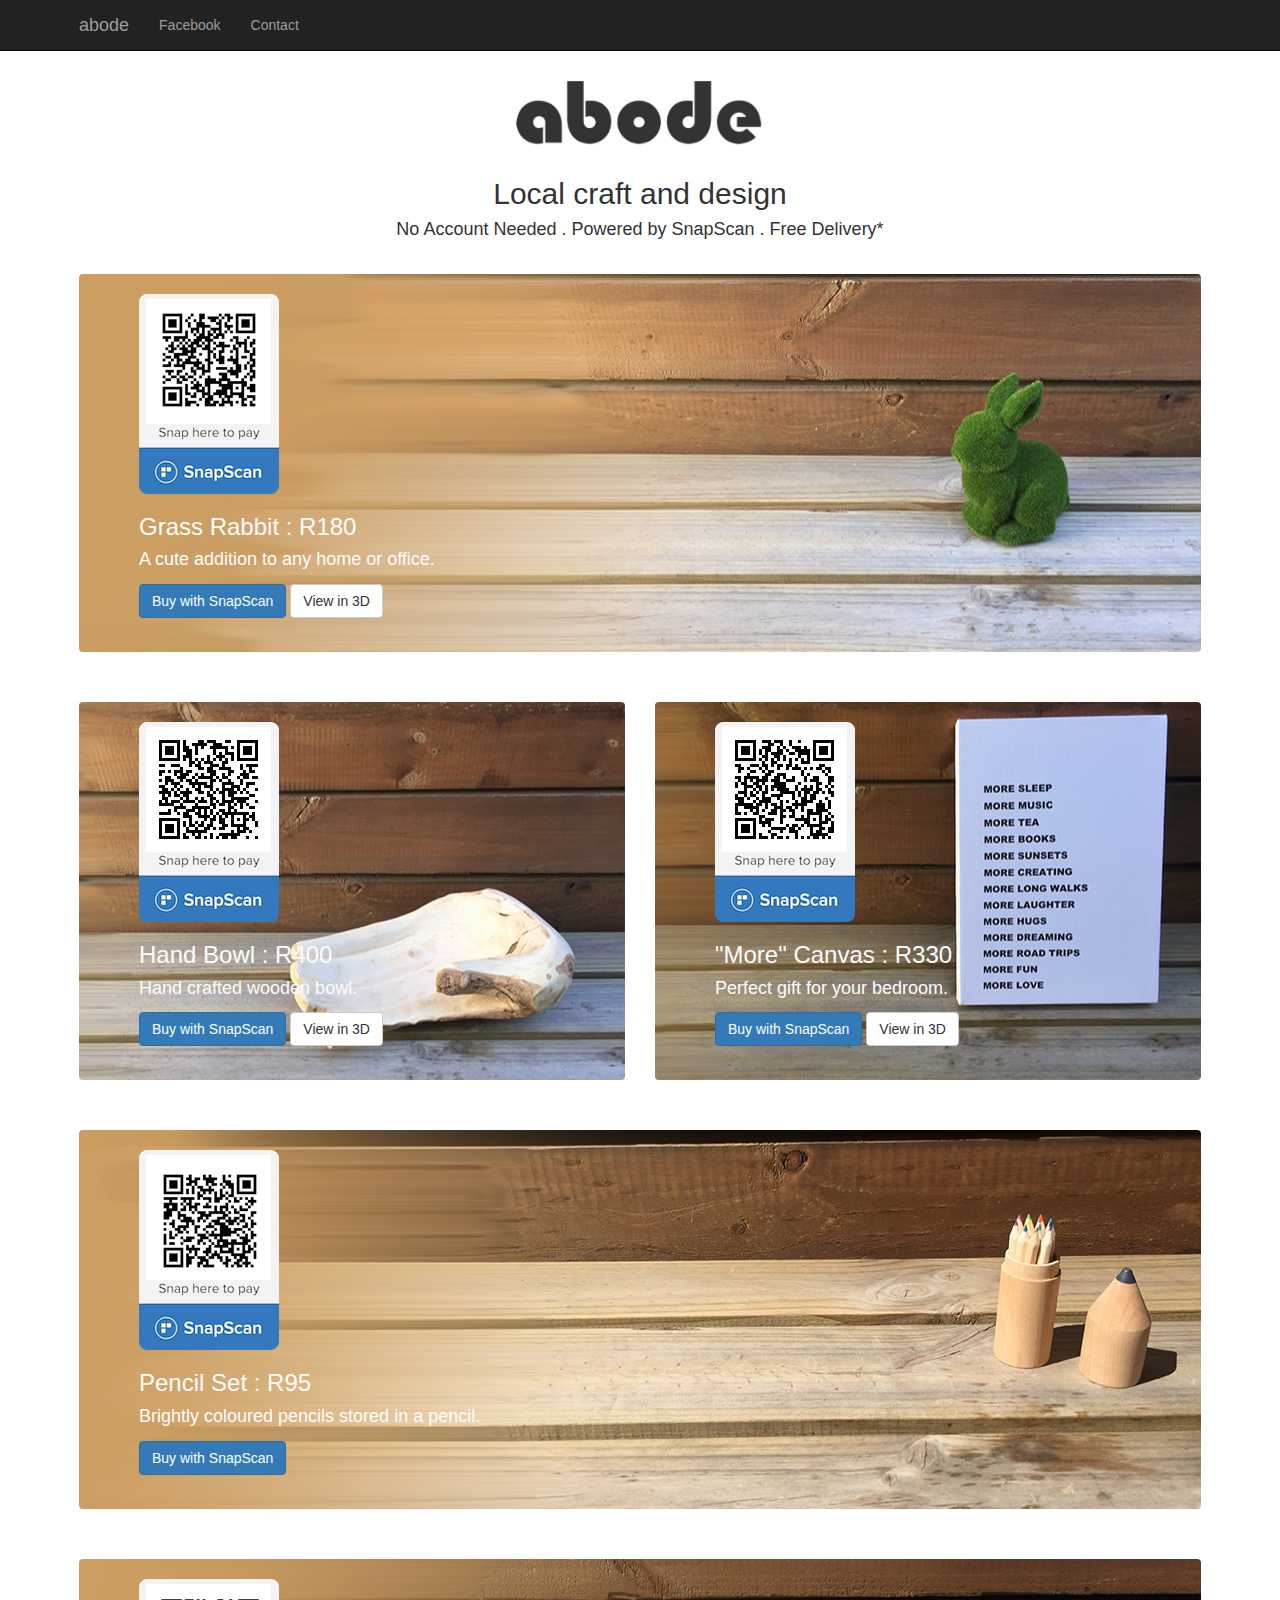
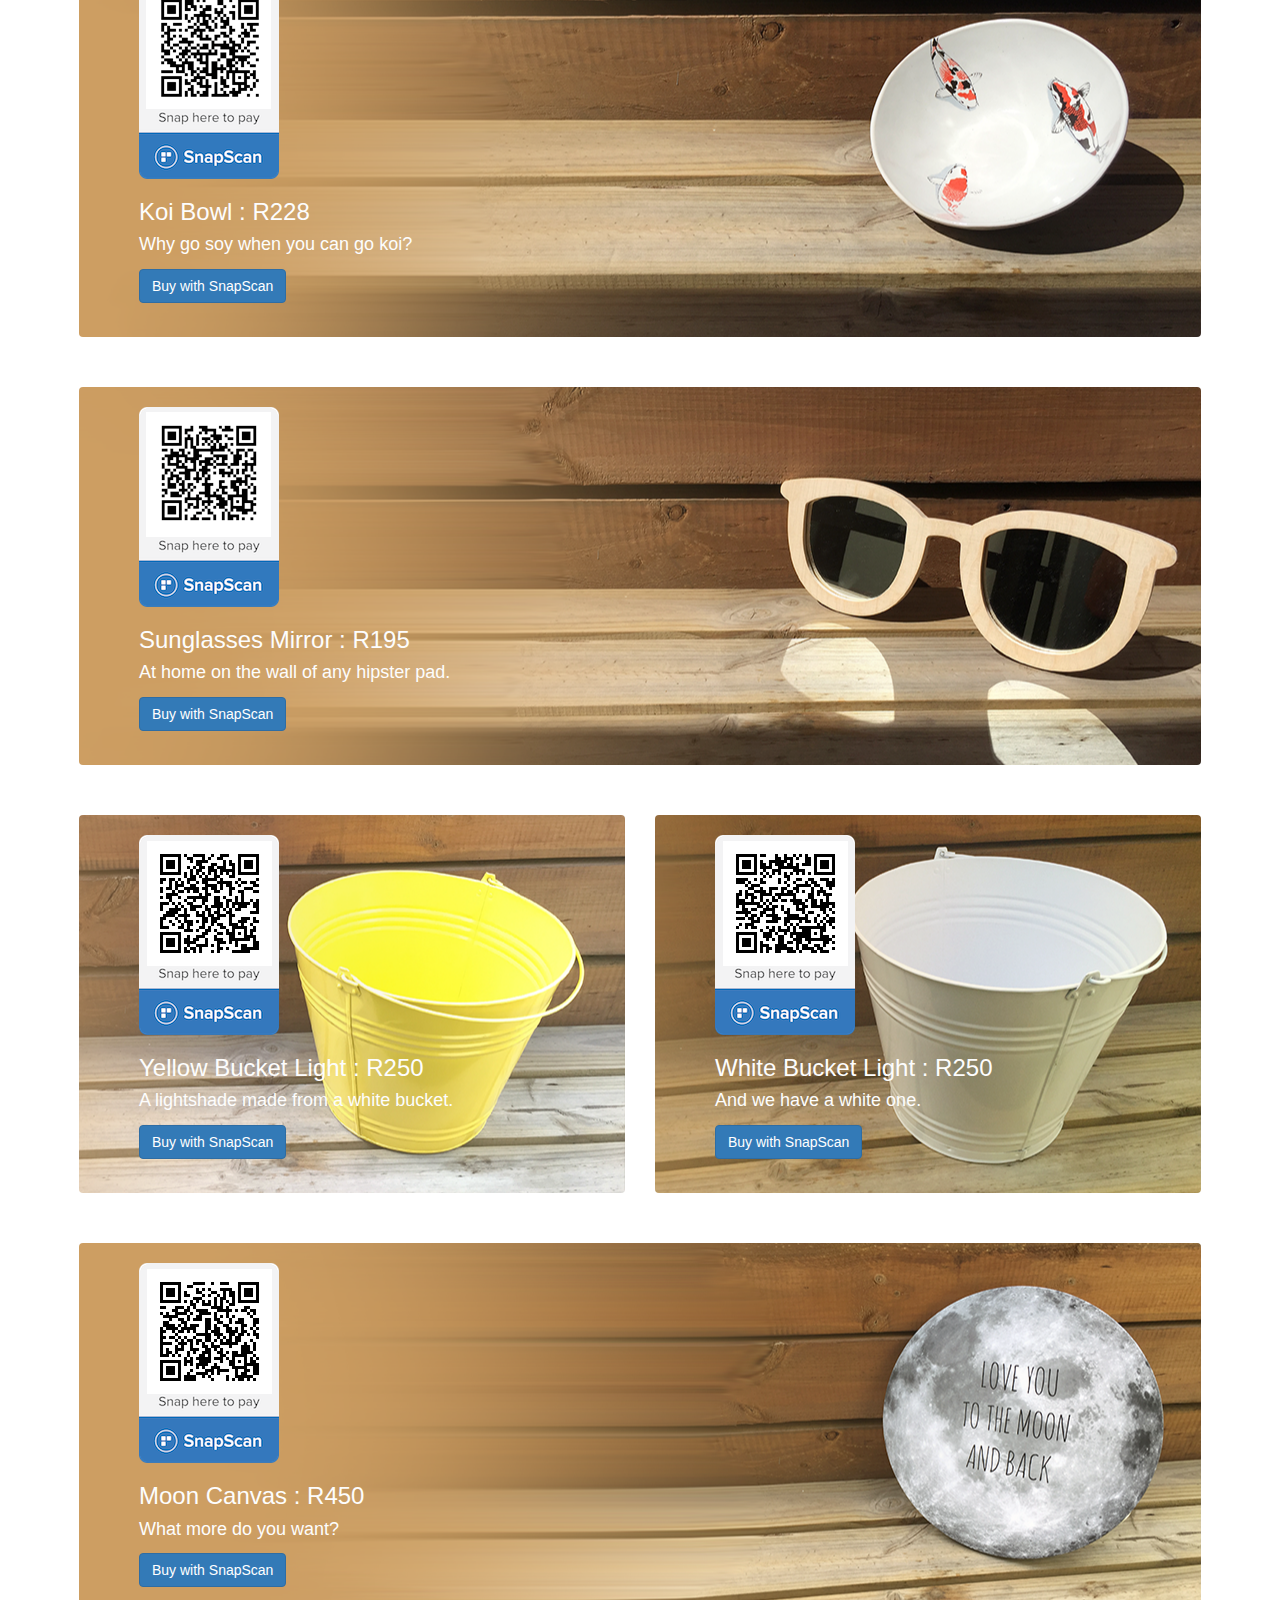
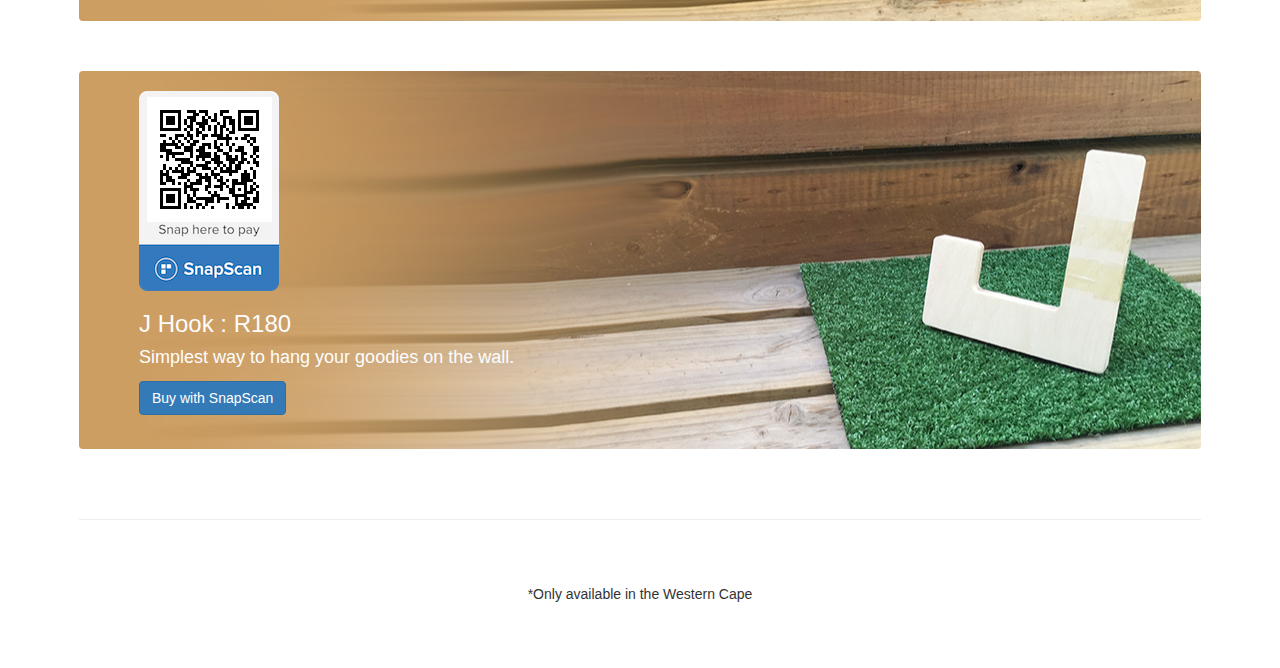
<file: index.html>
<!DOCTYPE html>
<html lang="en">

<head>

    <meta charset="utf-8">
    <meta http-equiv="X-UA-Compatible" content="IE=edge">
    <meta name="viewport" content="width=device-width, initial-scale=1">
    <meta name="description" content="">
    <meta name="author" content="">

    <title>abode</title>

    <!-- Bootstrap Core CSS -->
    <link href="css/bootstrap.min.css" rel="stylesheet">

    <!-- Custom CSS -->
    <link href="css/heroic-features.css" rel="stylesheet">


    <!-- HTML5 Shim and Respond.js IE8 support of HTML5 elements and media queries -->
    <!-- WARNING: Respond.js doesn't work if you view the page via file:// -->
    <!--[if lt IE 9]>
        <script src="https://oss.maxcdn.com/libs/html5shiv/3.7.0/html5shiv.js"></script>
        <script src="https://oss.maxcdn.com/libs/respond.js/1.4.2/respond.min.js"></script>
    <![endif]-->

</head>

<body>

    <!-- Navigation -->
    <nav class="navbar navbar-inverse navbar-fixed-top" role="navigation">
        <div class="container">
            <!-- Brand and toggle get grouped for better mobile display -->
            <div class="navbar-header">
                <button type="button" class="navbar-toggle" data-toggle="collapse" data-target="#bs-example-navbar-collapse-1">
                    <span class="sr-only">Toggle navigation</span>
                    <span class="icon-bar"></span>
                    <span class="icon-bar"></span>
                    <span class="icon-bar"></span>
                </button>
                <a class="navbar-brand" >abode</a>
            </div>
            <!-- Collect the nav links, forms, and other content for toggling -->
            <div class="collapse navbar-collapse" id="bs-example-navbar-collapse-1">
                <ul class="nav navbar-nav">
                    <li>
                        <a href="https://www.facebook.com/abodewoodstock" target="new">Facebook</a>
                    </li>
                    <li>
                        <a href="mailto:bizdev@snapscan.co.za?subject=Abode SnapShop">Contact</a>
                    </li>
                </ul>
            </div>
            <!-- /.navbar-collapse -->
        </div>
        <!-- /.container -->
    </nav>

    <!-- Page Content -->
    <div class="container">

        <!-- Jumbotron Header -->
        <header>
            <table width="100%" border="0" cellspacing="0" cellpadding="0">
                  <tr>
                    <td align="center">
                    <img src="./img/logo.png" width="24%"  alt=""/></a>
                    </td>
                  </tr>
                </table>
            <h2 align="center">Local craft and design</h2>
            <h4 align="center">No Account Needed . Powered by SnapScan . Free Delivery*</h4>
            </p>
        </header>


        <!-- Title -->
<br>
        <!-- Page Features -->
        <div class="row text-center">

            <div class="col-md-12 col-sm-12 hero-feature">
                <div class="thumbnail-1">
                    <img class="hidden-xs" src="./img/products/snapcode1.png" alt="">
                    <div class="caption">
                        <h3 color:"white">Grass Rabbit : R180</h3>
                        <h4>A cute addition to any home or office.</h4>
                        <p>
                            <a href="https://pos.snapscan.io/qr/abodeSS?amount=18000&id=grassbunny" target="_blank" class="btn btn-primary">Buy with SnapScan</a>
                            <a href="http://seene.co/s/HMqwta/" target="_blank" class="btn btn-default">View in 3D</a>
                        </p>
                    </div>
                </div>
            </div>

            <div class="col-md-6 col-sm-12 hero-feature">
                <div class="thumbnail-2">
                    <img class="hidden-xs" src="./img/products/snapcode2.png" alt="">
                    <div class="caption">
                        <h3>Hand Bowl : R400</h3>
                        <h4>Hand crafted wooden bowl.</h4>
                        <p>
                            <a href="https://pos.snapscan.io/qr/abodeSS?amount=40000&id=handbowl" target="_blank" class="btn btn-primary">Buy with SnapScan</b></a>
                            <a href="http://seene.co/s/cz9C7S/" target="_blank" class="btn btn-default">View in 3D</a>
                        </p>
                    </div>
                </div>
            </div>

            <div class="col-md-6 col-sm-12 hero-feature">
                <div class="thumbnail-3">
                    <img class="hidden-xs" src="./img/products/snapcode3.png" alt="">
                    <div class="caption">
                        <h3>"More" Canvas : R330</h3>
                        <h4>Perfect gift for your bedroom.</h4>
                        <p>
                            <a href="https://pos.snapscan.io/qr/abodeSS?amount=33000&id=morecanvas" target="_blank" class="btn btn-primary">Buy with SnapScan</a>
                            <a href="http://seene.co/s/VhwAGN/" target="_blank" class="btn btn-default">View in 3D</a>
                        </p>
                    </div>
                </div>
            </div>

            <div class="col-md-12 col-sm-12 hero-feature">
                <div class="thumbnail-4">
                    <img class="hidden-xs" src="./img/products/snapcode4.png" alt="">
                    <div class="caption">
                        <h3>Pencil Set : R95</h3>
                        <h4>Brightly coloured pencils stored in a pencil.</h4>
                        <p>
                            <a href="https://pos.snapscan.io/qr/abodeSS?amount=9500&id=pencilset" target="_blank" class="btn btn-primary">Buy with SnapScan</a>
                            
                        </p>
                    </div>
                </div>
            </div>

            <div class="col-md-12 col-sm-12 hero-feature">
                <div class="thumbnail-5">
                    <img class="hidden-xs" src="./img/products/snapcode5.png" alt="">
                    <div class="caption">
                        <h3>Koi Bowl : R228</h3>
                        <h4>Why go soy when you can go koi?</h4>
                        <p>
                            <a href="https://pos.snapscan.io/qr/abodeSS?amount=22800&id=koibowl" target="_blank" class="btn btn-primary">Buy with SnapScan</a>
                        </p>
                    </div>
                </div>
            </div>


            <div class="col-md-12 col-sm-12 hero-feature">
                <div class="thumbnail-6">
                    <img class="hidden-xs" src="./img/products/snapcode6.png" alt="">
                    <div class="caption">
                        <h3>Sunglasses Mirror : R195</h3>
                        <h4>At home on the wall of any hipster pad.</h4>
                        <p>
                            <a href="https://pos.snapscan.io/qr/abodeSS?amount=19500&id=sunglassesmirror" target="_blank" class="btn btn-primary">Buy with SnapScan</a>
                            
                        </p>
                    </div>
                </div>
            </div>


            <div class="col-md-6 col-sm-12 hero-feature">
                <div class="thumbnail-7">
                    <img class="hidden-xs" src="./img/products/snapcode7.png" alt="">
                    <div class="caption">
                        <h3>Yellow Bucket Light : R250</h3>
                        <h4>A lightshade made from a white bucket.</h4>
                        <p>
                            <a href="https://pos.snapscan.io/qr/abodeSS?amount=25000&id=yellowbucket" target="_blank" class="btn btn-primary">Buy with SnapScan</a>
                            
                        </p>
                    </div>
                </div>
            </div>

            <div class="col-md-6 col-sm-12 hero-feature">
                <div class="thumbnail-8">
                    <img class="hidden-xs" src="./img/products/snapcode8.png" alt="">
                    <div class="caption">
                        <h3>White Bucket Light : R250</h3>
                        <h4>And we have a white one.</h4>
                        <p>
                            <a href="https://pos.snapscan.io/qr/abodeSS?amount=25000&id=whitebucket" target="_blank" class="btn btn-primary">Buy with SnapScan</b></a>
                            
                        </p>
                    </div>
                </div>
            </div>

            <div class="col-md-12 col-sm-12 hero-feature">
                <div class="thumbnail-9">
                    <img class="hidden-xs" src="./img/products/snapcode9.png" alt="">
                    <div class="caption">
                        <h3>Moon Canvas : R450</h3>
                        <h4>What more do you want?</h4>
                        <p>
                            <a href="https://pos.snapscan.io/qr/abodeSS?amount=45000&id=mooncanvas" target="_blank" class="btn btn-primary">Buy with SnapScan</b></a>
                            
                        </p>
                    </div>
                </div>
            </div>

<!-- -->
            <div class="col-md-12 col-sm-12 hero-feature">
                <div class="thumbnail-10">
                    <img class="hidden-xs" src="./img/products/snapcode10.png" alt="">
                    <div class="caption">
                        <h3>J Hook : R180</h3>
                        <h4>Simplest way to hang your goodies on the wall.</h4>
                        <p>
                            <a href="https://pos.snapscan.io/qr/abodeSS?amount=18000&id=hook" target="_blank" class="btn btn-primary">Buy with SnapScan</a>
                            
                        </p>
                    </div>
                </div>
            </div>



            

        </div>
        <!-- /.row -->

        <hr>

        <!-- Footer -->
        <footer>
            <div class="row">
                <div class="col-md-4">
                    <p></p>
                </div>
                <div class="col-md-4" align="center">
                    <p>*Only available in the Western Cape</p>
                </div>
                <div class="col-md-4">
                    <p></p>
                </div>
            </div>
            
        </footer>

    </div>
    <!-- /.container -->

    <!-- jQuery -->
    <script src="js/jquery.js"></script>

    <!-- Bootstrap Core JavaScript -->
    <script src="js/bootstrap.min.js"></script>

</body>

</html>
</file>
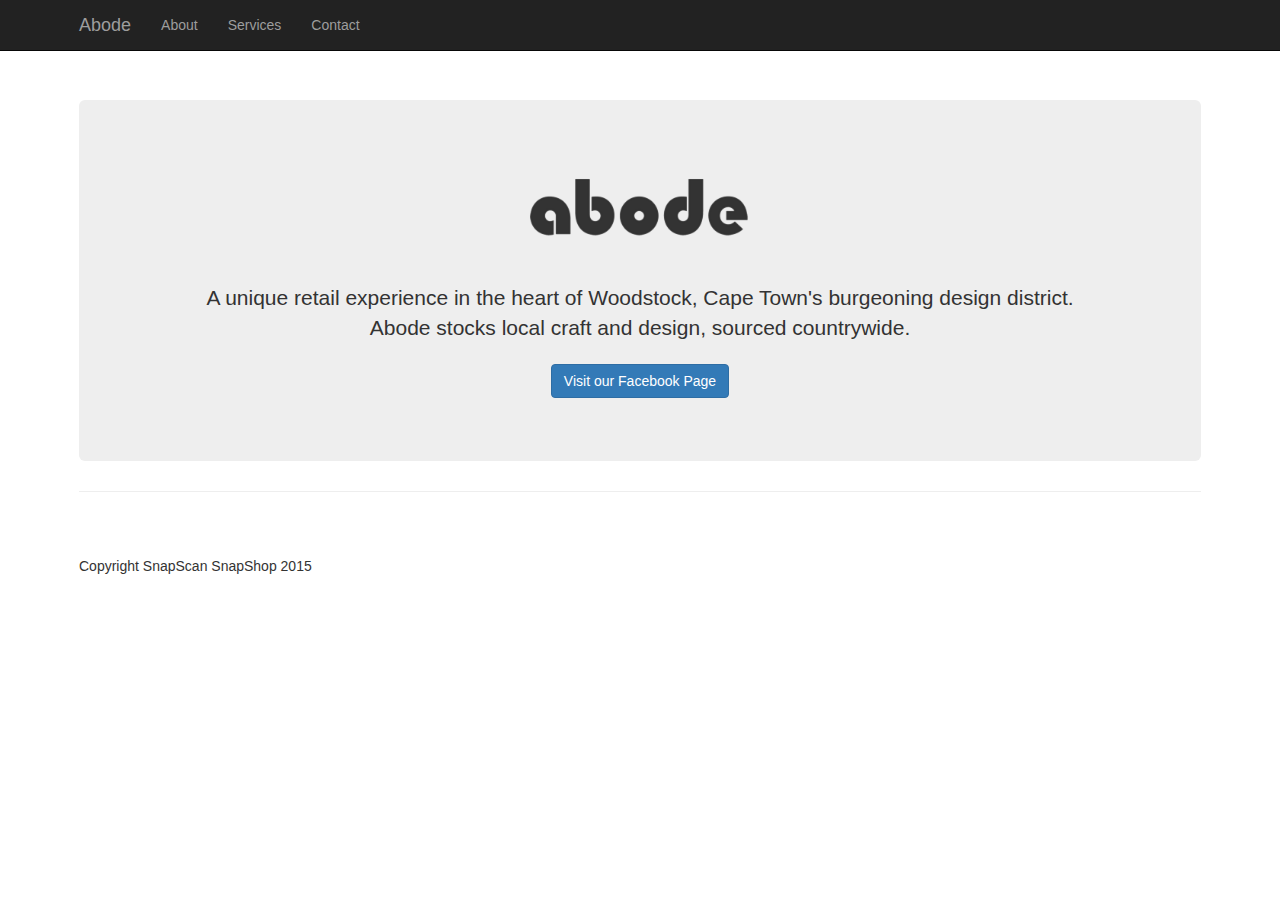
<file: about.html>
<!DOCTYPE html>
<html lang="en">

<head>

    <meta charset="utf-8">
    <meta http-equiv="X-UA-Compatible" content="IE=edge">
    <meta name="viewport" content="width=device-width, initial-scale=1">
    <meta name="description" content="">
    <meta name="author" content="">

    <title>Abode</title>

    <!-- Bootstrap Core CSS -->
    <link href="css/bootstrap.min.css" rel="stylesheet">

    <!-- Custom CSS -->
    <link href="css/heroic-features.css" rel="stylesheet">

    <!-- HTML5 Shim and Respond.js IE8 support of HTML5 elements and media queries -->
    <!-- WARNING: Respond.js doesn't work if you view the page via file:// -->
    <!--[if lt IE 9]>
        <script src="https://oss.maxcdn.com/libs/html5shiv/3.7.0/html5shiv.js"></script>
        <script src="https://oss.maxcdn.com/libs/respond.js/1.4.2/respond.min.js"></script>
    <![endif]-->

</head>

<body>

    <!-- Navigation -->
    <nav class="navbar navbar-inverse navbar-fixed-top" role="navigation">
        <div class="container">
            <!-- Brand and toggle get grouped for better mobile display -->
            <div class="navbar-header">
                <button type="button" class="navbar-toggle" data-toggle="collapse" data-target="#bs-example-navbar-collapse-1">
                    <span class="sr-only">Toggle navigation</span>
                    <span class="icon-bar"></span>
                    <span class="icon-bar"></span>
                    <span class="icon-bar"></span>
                </button>
                <a class="navbar-brand" href="#">Abode</a>
            </div>
            <!-- Collect the nav links, forms, and other content for toggling -->
            <div class="collapse navbar-collapse" id="bs-example-navbar-collapse-1">
                <ul class="nav navbar-nav">
                    <li>
                        <a href="#">About</a>
                    </li>
                    <li>
                        <a href="#">Services</a>
                    </li>
                    <li>
                        <a href="#">Contact</a>
                    </li>
                </ul>
            </div>
            <!-- /.navbar-collapse -->
        </div>
        <!-- /.container -->
    </nav>

    <!-- Page Content -->
    <div class="container">

        <!-- Jumbotron Header -->
        <header class="jumbotron hero-spacer">
            <table width="100%" border="0" cellspacing="0" cellpadding="0">
                  <tr>
                    <td align="center">
                    <p><a href="https://www.facebook.com/abodewoodstock" target="new" style="outline:none"><img src="./img/logo.png" width="24%" align="center"  alt=""/></a></p></td>
                  </tr>
                </table>
            <p align="center">A unique retail experience in the heart of Woodstock, Cape Town's burgeoning design district. <br>Abode stocks local craft and design, sourced countrywide.</p>
            <p align="center"><a class="btn btn-primary btn-large">Visit our Facebook Page</a>
            </p>
        </header>

<hr>

    <footer>
            <div class="row">
                <div class="col-lg-12">
                    <p>Copyright SnapScan SnapShop 2015</p>
                </div>
            </div>
        </footer>

    <!-- jQuery -->
    <script src="js/jquery.js"></script>

    <!-- Bootstrap Core JavaScript -->
    <script src="js/bootstrap.min.js"></script>

</body>

</html>
</file>
<file: css/heroic-features.css>
/*!
 * Start Bootstrap - Heroic Features HTML Template (http://startbootstrap.com)
 * Code licensed under the Apache License v2.0.
 * For details, see http://www.apache.org/licenses/LICENSE-2.0.
 */

body {
    padding-top: 70px; /* Required padding for .navbar-fixed-top. Remove if using .navbar-static-top. Change if height of navigation changes. */
}

.hero-spacer {
    margin-top: 30px;
}

.hero-feature {
    margin-bottom: 30px;
}

footer {
    margin: 50px 0;
}

.h1, .h5, .h6, h1, h5, h6 {
    font-family: inherit;
    font-weight: 300;
    line-height: 1.1;
    color: #ffffff !important;

}

.h4, h4.{
    font-weight: 300;
    background-color: #FFFFFF;
}

.h3, h3.{
    font-weight: 300;
}

.h2, h2{
    line-height: 1.1;

}

p {
    display: block;
    -webkit-margin-before: 1em;
    -webkit-margin-after: 1em;
    -webkit-margin-start: 0px;
    -webkit-margin-end: 0px;
}

.thumbnail-1 {
    display: block;
    padding: 4px;
    margin-bottom: 20px;
    line-height: 1.42857143;
    text-align: left;
    padding: 20px 60px 20px 60px;
    background-color: #fff;
    background-image: url('../img/products/product1.png');
    background-repeat:no-repeat;
    background-position: right;
 	display: compact;
    border: 0px solid #ddd;
    border-radius: 4px;
    -webkit-transition: border .2s ease-in-out;
    -o-transition: border .2s ease-in-out;
    transition: border .2s ease-in-out;
    color: #FDFDFD;
}

.thumbnail-2 {
    display: block;
    padding: 4px;
    margin-bottom: 20px;
    line-height: 1.42857143;
    text-align: left;
    padding: 20px 60px 20px 60px;
    background-color: #fff;
    background-image: url('../img/products/product2.png');
    background-repeat:no-repeat;
    background-position: right;
 	display: compact;
    border: 0px solid #ddd;
    border-radius: 4px;
    -webkit-transition: border .2s ease-in-out;
    -o-transition: border .2s ease-in-out;
    transition: border .2s ease-in-out;
    color: #FDFDFD;
    /* text-shadow: -1px 0 black, 0 0.2px black, 0.2px 0 black, 0 -0.2px black; */
}

.thumbnail-3 {
    display: block;
    padding: 4px;
    margin-bottom: 20px;
    line-height: 1.42857143;
    text-align: left;
    padding: 20px 60px 20px 60px;
    background-color: #fff;
    background-image: url('../img/products/product3.png');
    background-repeat:no-repeat;
    background-position: right;
 	display: compact;
    border: 0px solid #ddd;
    border-radius: 4px;
    -webkit-transition: border .2s ease-in-out;
    -o-transition: border .2s ease-in-out;
    transition: border .2s ease-in-out;
    color: #FDFDFD;
}

.thumbnail-4 {
    display: block;
    padding: 4px;
    margin-bottom: 20px;
    line-height: 1.42857143;
    text-align: left;
    padding: 20px 60px 20px 60px;
    background-color: #fff;
    background-image: url('../img/products/product4.png');
    background-repeat:no-repeat;
    background-position: right;
    display: compact;
    border: 0px solid #ddd;
    border-radius: 4px;
    -webkit-transition: border .2s ease-in-out;
    -o-transition: border .2s ease-in-out;
    transition: border .2s ease-in-out;
    color: #FDFDFD;
}

.thumbnail-5 {
    display: block;
    padding: 4px;
    margin-bottom: 20px;
    line-height: 1.42857143;
    text-align: left;
    padding: 20px 60px 20px 60px;
    background-color: #fff;
    background-image: url('../img/products/product5.png');
    background-repeat:no-repeat;
    background-position: right;
    display: compact;
    border: 0px solid #ddd;
    border-radius: 4px;
    -webkit-transition: border .2s ease-in-out;
    -o-transition: border .2s ease-in-out;
    transition: border .2s ease-in-out;
    color: #FDFDFD;
}

.thumbnail-6 {
    background-image: url('../img/products/product6.png');
    display: block;
    padding: 4px;
    margin-bottom: 20px;
    line-height: 1.42857143;
    text-align: left;
    padding: 20px 60px 20px 60px;
    background-color: #fff;
    background-repeat:no-repeat;
    background-position: right;
    display: compact;
    border: 0px solid #ddd;
    border-radius: 4px;
    -webkit-transition: border .2s ease-in-out;
    -o-transition: border .2s ease-in-out;
    transition: border .2s ease-in-out;
    color: #FDFDFD;
}

.thumbnail-7 {
    background-image: url('../img/products/product7.png');
    display: block;
    padding: 4px;
    margin-bottom: 20px;
    line-height: 1.42857143;
    text-align: left;
    padding: 20px 60px 20px 60px;
    background-color: #fff;
    background-repeat:no-repeat;
    background-position: right;
    display: compact;
    border: 0px solid #ddd;
    border-radius: 4px;
    -webkit-transition: border .2s ease-in-out;
    -o-transition: border .2s ease-in-out;
    transition: border .2s ease-in-out;
    color: #FDFDFD;
}

.thumbnail-8 {
    background-image: url('../img/products/product8.png');
    display: block;
    padding: 4px;
    margin-bottom: 20px;
    line-height: 1.42857143;
    text-align: left;
    padding: 20px 60px 20px 60px;
    background-color: #fff;
    background-repeat:no-repeat;
    background-position: right;
    display: compact;
    border: 0px solid #ddd;
    border-radius: 4px;
    -webkit-transition: border .2s ease-in-out;
    -o-transition: border .2s ease-in-out;
    transition: border .2s ease-in-out;
    color: #FDFDFD;
}

.thumbnail-9 {
    background-image: url('../img/products/product9.png');
    display: block;
    padding: 4px;
    margin-bottom: 20px;
    line-height: 1.42857143;
    text-align: left;
    padding: 20px 60px 20px 60px;
    background-color: #fff;
    background-repeat:no-repeat;
    background-position: right;
    display: compact;
    border: 0px solid #ddd;
    border-radius: 4px;
    -webkit-transition: border .2s ease-in-out;
    -o-transition: border .2s ease-in-out;
    transition: border .2s ease-in-out;
    color: #FDFDFD;
}

.thumbnail-10 {
    background-image: url('../img/products/product10.png');
    display: block;
    padding: 4px;
    margin-bottom: 20px;
    line-height: 1.42857143;
    text-align: left;
    padding: 20px 60px 20px 60px;
    background-color: #fff;
    background-repeat:no-repeat;
    background-position: right;
    display: compact;
    border: 0px solid #ddd;
    border-radius: 4px;
    -webkit-transition: border .2s ease-in-out;
    -o-transition: border .2s ease-in-out;
    transition: border .2s ease-in-out;
    color: #FDFDFD;

}






.container {
    width: 90% !important;
}
</file>
